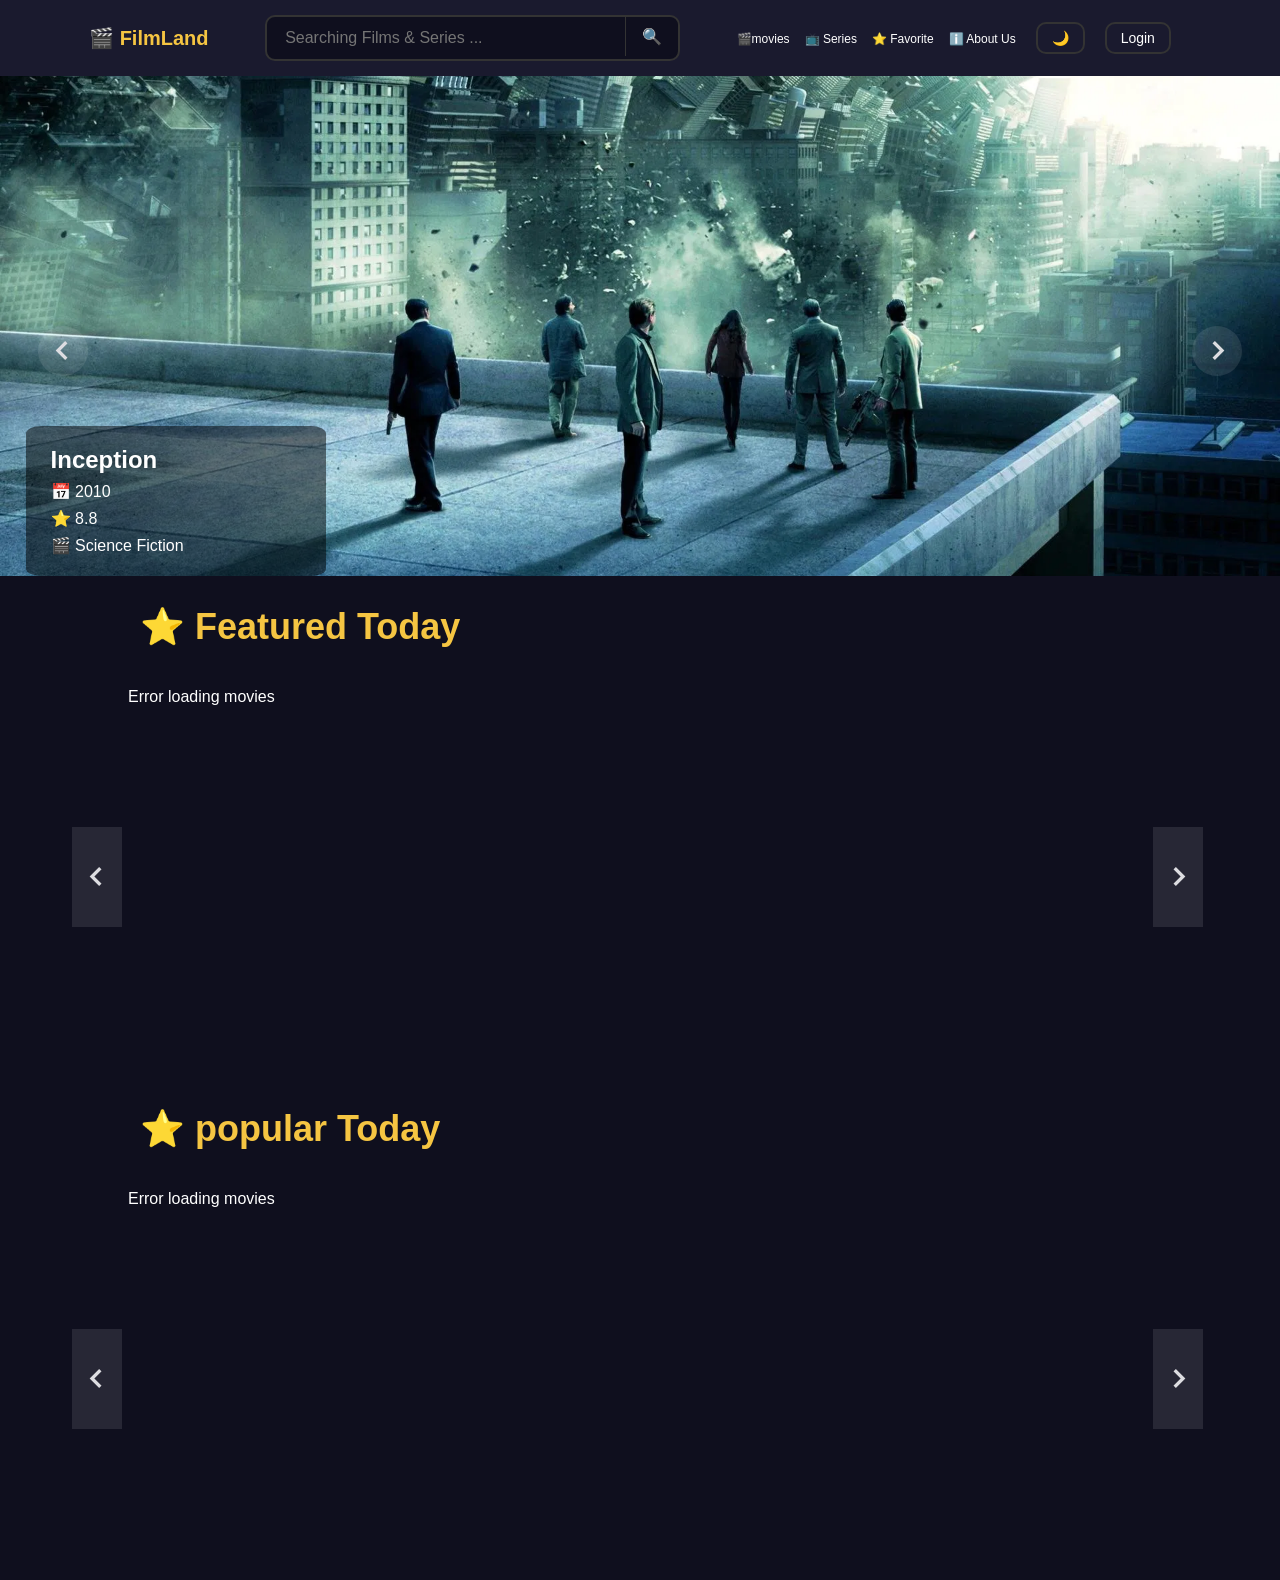
<file: index.html>
<!doctype html>
<html lang="en">
  <head>
    <meta charset="UTF-8" />
    <meta name="viewport" content="width=device-width, initial-scale=1.0" />
    <link
      href="https://unpkg.com/boxicons@2.1.4/css/boxicons.min.css"
      rel="stylesheet"
    />
    <link rel="stylesheet" href="css/style.css" />
    <title>🎬FilmLand</title>
  </head>
  <body>
    <!--  -->
    <header class="header">
      <div class="header-inner">
        <div class="header-actions">
          <button class="hamburger" title="Menu">☰ Menu</button>

          <!-- منوی همبرگری -->

          <nav class="Ham-menu">

            <a href="index.html" class="Ham-link">🏠 Home</a>
            <a href="#" class="Ham-link film">🎬 Films</a>
            <div class="film-menu">
                <h5>🎬 Films</h5>
              <ul class="film-list">
                <li>📅 Release calendar</li>
                <li>🏆 Top 250 movies</li>
                <li>🔥 Most popular movies</li>
                <li>🔍 Browse movies</li>
                <li>💰 Top box office</li>
                <li>🎟️ Showtimes & tickets</li>
                <li>📰 movies news</li>
                <li>🎬 India movies spotlight</li>
              </ul>
            </div>
            <a href="#" class="Ham-link Series" >📺 Series</a>
            <div class="Series-menu">
                <h5>📺 Series</h5>
              <ul class="Series-list">
                <li>📰 What's on tv & streaming</li>
                <li>🏆 Top 250 TV shows</li>
                <li>🔥 Most popular TV shows</li>
                <li>🔍 Browse TV shows</li>
                <li>📰 Tv news</li>
              </ul>
            </div>
            <a href="#" class="Ham-link">⭐ Favorite</a>
            <a href="#" class="Ham-link">ℹ️ About Us</a>
          </nav>
          <a href="index.html" class="logo">🎬 FilmLand</a>
        </div>

        <!-- جستجو -->
        <form class="search-form">
          <input
            type="text"
            class="search-input"
            placeholder="Searching Films & Series ..."
          />
          <button type="submit" class="search-btn">🔍</button>
        </form>
        <!--  -->
        <ul class="menu">
          <li class="list-menu movies">
            <a href="#" class="menu-link">🎬movies</a>
            <div class="movies-menu">
              <ul class="movies-list">
                <li>📅 Release calendar</li>
                <li>🏆 Top 250 movies</li>
                <li>🔥 Most popular movies</li>
                <li>🔍 Browse movies</li>
                <li>💰 Top box office</li>
                <li>🎟️ Showtimes & tickets</li>
                <li>📰 movies news</li>
                <li>🎬 India movies spotlight</li>
              </ul>
            </div>
          </li>

          <li class="list-menu movies">
            <a href="#" class="menu-link">📺 Series</a>
            <div class="movies-menu">
              <ul class="movies-list">
                <li>📰 What's on tv & streaming</li>
                <li>🏆 Top 250 TV shows</li>
                <li>🔥 Most popular TV shows</li>
                <li>🔍 Browse TV shows</li>
                <li>📰 Tv news</li>
              </ul>
            </div>
          </li>
          <li class="list-menu">
            <a href="#" class="menu-link">⭐ Favorite</a>
          </li>
          <li class="list-menu">
            <a href="#" class="menu-link">ℹ️ About Us</a>
          </li>
        </ul>
        <button class="theme-btn" title="Dark/Light Mode">🌙</button>
        <button class="login-btn">Login</button>
        <p class="user-name"></p>
      </div>
    </header>
    <main>
      <!-- Slide -->
      <section class="section-Slide activeSection">
        <i class="bx bx-chevron-left SlideBx leftSlide"></i>

        <div class="slide show">
          <img
            src="assets/media/photo/inception.jpg"
            alt="Inception"
            class="slideImg"
          />
          <div class="Film-Info">
            <h2>Inception</h2>
            <span>📅 2010</span>
            <span>⭐ 8.8</span>
            <span>🎬 Science Fiction</span>
          </div>
        </div>
        <div class="slide">
          <img
            src="assets/media/photo/TheDarkKnight.ipg.webp"
            alt="Dark Night"
            class="slideImg"
          />
          <div class="Film-Info">
            <h2>The Dark Knight</h2>
            <span>📅 2008</span>
            <span>⭐ 9.0</span>
            <span>🎬 Action</span>
          </div>
        </div>
        <div class="slide">
          <img
            src="assets/media/photo/Interstellar.jpg"
            alt="Interstellar"
            class="slideImg"
          />
          <div class="Film-Info">
            <h2>Interstellar</h2>
            <span>📅 2014</span>
            <span>⭐ 8.6</span>
            <span>🎬 Science Fiction</span>
          </div>
        </div>

        <i class="bx bx-chevron-right SlideBx rightSlide"></i>
      </section>
      <!-- featured -->
      <section class="featured-section activeSection">
        <h2 class="section-title">⭐ Featured Today</h2>
        <i class="bx bx-chevron-left featuredbx leftBtn"></i>
        <i class="bx bx-chevron-right featuredbx rightBtn"></i>
        <div class="featured-Scroll">
          <div class="featured-Cards"></div>
        </div>
      </section>
      <!-- popular -->
      <section class="popular-section activeSection">
        <h2 class="section-title">⭐ popular Today</h2>
        <i class="bx bx-chevron-left popularbx leftBtn"></i>
        <i class="bx bx-chevron-right popularbx rightBtn"></i>
        <div class="popular-Scroll">
          <div class="popular-Cards"></div>
        </div>
      </section>
      <!-- search -->
      <section class="search-section">
        <h2 class="section-title Title"></h2>

        <div class="Search-content"></div>
      </section>

      <!-- popUp -->
      <section class="popUp-section">
        <div class="popUp-content">
          <h2 class="title-popUp"></h2>
          <div class="text-content">
            <p class="text-popUp"></p>
            <p class="text2-popUp"></p>
          </div>
          <i class="bx bx-x close-popUp"></i>
          <button class="signin-popUp"></button>
          <button class="continue-popUp"></button>
        </div>
      </section>
    </main>
    <script src="js/script.js"></script>
  </body>
</html>
</file>
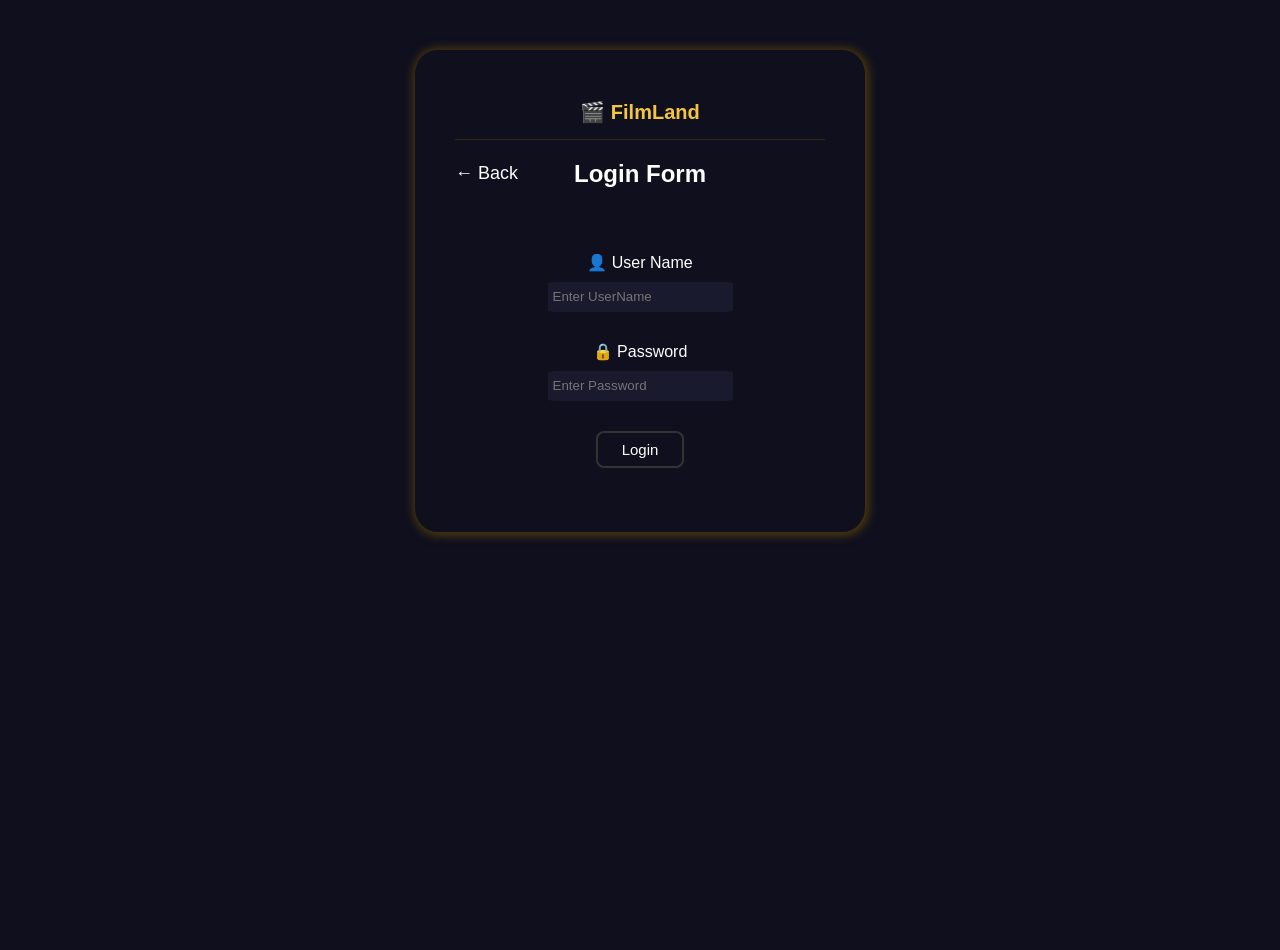
<file: login.html>
<!doctype html>
<html lang="en">
  <head>
    <meta charset="UTF-8" />
    <meta name="viewport" content="width=device-width, initial-scale=1.0" />
    <link rel="stylesheet" href="css/style.css" />
    <title>Login</title>
  </head>
  <body>
    <section class="login-section">
      <form class="form-login">
        <div class="logo-style">
          <p class="logo">🎬 FilmLand</p>
        </div>
        <div class="header-login">
          <a href="index.html" class="back-a">← Back</a>
          <h2 class="h-login">Login Form</h2>
        </div>
        <div class="form-style">
          <label for="user">👤 User Name</label>
          <input
            type="text"
            id="user"
            class="user-login input"
            placeholder="Enter UserName"
            autocomplete="off"
          />
          <label for="pass">🔒 Password</label>
          <input
            type="password"
            id="pass"
            class="pass-login input"
            placeholder="Enter Password"
            autocomplete="off"

          />
          <button class="loginPage-btn">Login</button>
        </div>
      </form>
      <div class="error">
      </div>
    </section>

    <script src="js/login.js"></script>
  </body>
</html>
</file>
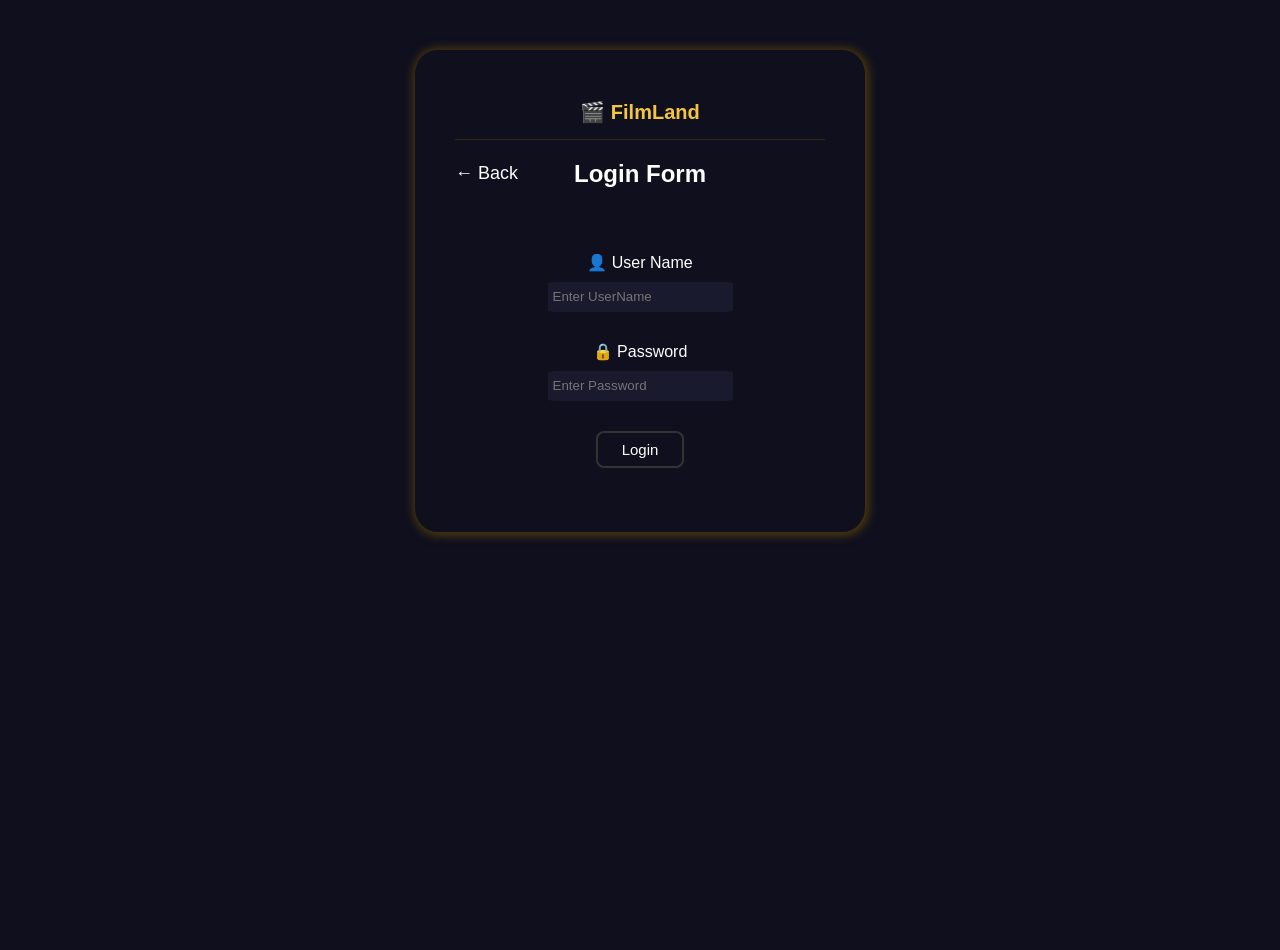
<file: pages/login.html>
<!doctype html>
<html lang="en">
  <head>
    <meta charset="UTF-8" />
    <meta name="viewport" content="width=device-width, initial-scale=1.0" />
    <link rel="icon" href="assets/media/photo/user.svg" />

    <link rel="stylesheet" href="../css/style.css" />
    <title>Login</title>
  </head>
  <body>
    <section class="login-section">
      <form class="form-login">
        <div class="logo-style">
          <p class="logo">🎬 FilmLand</p>
        </div>
        <div class="header-login">
          <a href="../index.html" class="back-a">← Back</a>
          <h2 class="h-login">Login Form</h2>
        </div>
        <div class="form-style">
          <label for="user">👤 User Name</label>
          <input
            type="text"
            id="user"
            class="user-login input"
            placeholder="Enter UserName"
            autocomplete="off"
          />
          <label for="pass">🔒 Password</label>
          <input
            type="password"
            id="pass"
            class="pass-login input"
            placeholder="Enter Password"
            autocomplete="off"

          />
          <button class="loginPage-btn">Login</button>
        </div>
      </form>
      <div class="error">
      </div>
    </section>

    <script src="../js/login.js"></script>
  </body>
</html>
</file>
<file: css/style.css>
* {
  margin: 0;
  padding: 0;
  box-sizing: border-box;
  text-decoration: none;
  list-style: none;
}
/******************* light mode *********************/
.light-mode {
  background: #f5f5f5;
  color: #1a1a2e;
}
.light-mode .header {
  background: #ffffff;
  box-shadow: 0 2px 15px rgba(0, 0, 0, 0.1);
}
.light-mode .logo {
  color: rgb(229, 179, 46);
}
.light-mode .search-input,
.light-mode .search-btn {
  background: #f5f5f5;
  border-color: #ddd;
  color: #1a1a2e;
}
.light-mode .theme-btn,
.light-mode .login-btn,
.light-mode .hamburger {
  color: #1a1a2e;
  border-color: #ddd;
}
.light-mode .menu-link {
  color: #1a1a2e;
}
.light-mode .leftBtn,
.light-mode .rightBtn {
  background: #f5f5f5;
  box-shadow: 0 2px 5px rgba(0, 0, 0, 0.7);
  color: black;
}
.light-mode .featured-section > h2,
.light-mode .popular-section > h2 {
  color: #050505;
}
.light-mode .login-section {
  background: #ffffff;
  box-shadow: 0 2px 15px rgba(0, 0, 0, 0.2);
  border: 1px solid #ddd;
}
.light-mode .back-a {
  color: rgb(0, 0, 0);
}
.light-mode .back-a:hover {
  color: rgba(229, 179, 46, 0.7);
}
.light-mode .user-login,
.light-mode .pass-login {
  background: #f5f5f5;
}
.light-mode .loginPage-btn {
  color: rgb(0, 0, 0);
}
.light-mode .loginPage-btn:hover {
  border: 2px solid #333;
  color: #f5c542;
  border-color: #f5c542;
}
.light-mode .user-name {
  color: rgb(0, 0, 0);
}

.light-mode .user-login,
.light-mode .pass-login {
  color: #1a1a2e;
}
.light-mode .movies-list {
  color: #1a1a2e;
  background-color: #f5f5f5;
  box-shadow: 0 10px 30px rgba(0, 0, 0, 0.5);
  border: 1px solid #333;
}

/****************start**************/
body {
  font-family: "Segoe UI", Tahoma, Arial, sans-serif;
  background: #0f0f1e;
  color: white;
  min-height: 100vh;

  height: auto;
}
.activeSection {
  display: block !important;
  visibility: visible !important;
}

/* ******** نوار ابزار ******** */
.header {
  background: #1a1a2e;
  top: 0;
  z-index: 1000;
}

.header-inner {
  display: flex;
  align-items: center;
  justify-content: center;
  gap: 20px;
  padding: 15px 30px;
  width: 100%;
  margin: 0 auto;
}

/* ********لوگو *********/
.logo {
  color: #f5c542;
  font-size: 22px;
  font-weight: bold;
}

.logo:hover {
  opacity: 0.8;
}

/* ********فرم جستجو *********/
.search-form {
  width: 45%;
  display: flex;
  align-items: center;
  justify-content: center;
  gap: 8px;
  position: relative;
}

.search-input {
  width: 85%;
  padding: 12px 18px;
  border: 2px solid #333;
  border-radius: 10px;
  background: #0f0f1e;
  color: white;
  transition: 0.3s;
  font-size: 16px;
}

.search-btn {
  padding: 10px 16px;
  background: #0f0f1e;
  color: #0f0f1e;
  border: none;
  border-top-right-radius: 10px;
  border-bottom-right-radius: 10px;
  font-size: 16px;
  cursor: pointer;
  transition: 0.5s;
  position: absolute;
  top: 5%;
  right: 8%;
  border-left: 1px solid #333;
}

.search-btn:hover {
  border-left: 1px solid gray;
  transform: scaleX(1.1);
}

.theme-btn,
.login-btn,
.hamburger {
  padding: 6px 14px;
  background: transparent;
  color: white;
  border: 2px solid #333;
  border-radius: 10px;
  font-size: 14px;
  cursor: pointer;
  transition: all 0.5s;
}

.theme-btn:hover,
.login-btn:hover,
.hamburger:hover {
  border-color: #f5c542;
  color: #f5c542;
}
.user-name {
  color: white;
  font-size: 14px;
}
.hamburger {
  font-size: 20px;
  display: none;
}
.header-actions {
  position: relative;
}
.menu {
  display: flex;
  justify-content: center;
  align-items: center;
  gap: 15px;
  color: white;
  transition: 0.5s;
}
.menu-link {
  color: white;
  font-size: 14px;
  padding-bottom: 8px;
  transition: all 0.3s;
  position: relative;
}
.menu-link::after {
  content: "";
  position: absolute;
  bottom: 0;
  left: 0;
  width: 0;
  height: 2px;
  background: #f5c542;
  transition: all 0.5s;
}
.menu-link:hover::after {
  width: 100%;
}
.menu-link:hover {
  color: #f5c542;
}
.movies-menu {
  opacity: 0;
  visibility: hidden;
  transition: 0.1s;
}
.movies-list {
  padding: 10px 0 5px 15px;
  margin-top: 10px;
  position: absolute;
  top: 100%;
  left: 0;
  display: flex;
  flex-direction: column;
  align-items: flex-start;
  justify-content: space-evenly;
  width: 260px;
  height: 280px;
  z-index: 1000;
  border-radius: 10px;
  color: #ccc;
  cursor: pointer;
  background-color: #1a1a2e;
  box-shadow: 0 10px 30px rgba(0, 0, 0, 0.5);
  border: 1px solid #333;
}
.movies-list > li {
  transition: all 0.6s;
  border-bottom: 1px solid transparent;
}
.movies-list > li:hover {
  border-bottom: 1px solid #f5c542;
  text-decoration: none;
}
.movies {
  position: relative;
  transition: all 0.5s;
}
.movies:hover .movies-menu {
  opacity: 1;
  visibility: visible;
}
/* ******** منوی همبرگری ******** */
.Ham-menu {
  margin-top: 3px;
  display: flex;
  flex-direction: column;
  align-items: flex-start;
  justify-content: space-around;
  gap: 25px;
  background-color: #1a1a2e;
  box-shadow: 5px 5px 10px rgba(0, 0, 0, 0.5);
  border-top: 1px solid #333;
  padding: 8px 0px;
  position: absolute;
  z-index: 1000;
  left: 0;
  top: 100%;
  border-radius: 10px;
  opacity: 0;
  visibility: hidden;
  transition: all 0.5s;
}
.Ham-menu > a {
  padding: 5px 20px;
}
.film-menu {
  opacity: 0;
  visibility: hidden;
  position: absolute;
  top: 0;
  left: 100%;
  transition: 0.1s;
  background-color: #1a1a2e;
  box-shadow: 5px 5px 5px rgba(0, 0, 0, 0.5);
  border-radius: 10px;
  border-top: 1px solid #333;
}
.film-list {
  padding: 0 0 5px 15px;
  margin-top: 10px;
  display: flex;
  flex-direction: column;
  align-items: flex-start;
  justify-content: space-evenly;
  width: 260px;
  min-height: 310px;
  z-index: 1000;
  color: #ccc;
}
.film-list > li {
  transition: all 0.6s;
  border-bottom: 1px solid transparent;
  cursor: pointer;
  padding: 8px;
}
.film-list > li:hover {
  border-bottom: 1px solid #f5c542;
  text-decoration: none;
}
.film-menu > h5 {
  display: flex;
  align-items: center;
  justify-content: center;
  color: #ccc;
  padding-top: 10px;
}

.Series-menu {
  opacity: 0;
  visibility: hidden;
  position: absolute;
  top: 0;
  left: 100%;
  transition: 0.1s;
  background-color: #1a1a2e;
  box-shadow: 5px 5px 5px rgba(0, 0, 0, 0.5);
  border-radius: 10px;
  border-top: 1px solid #333;
}
.Series-list {
  padding: 0 0 5px 15px;
  margin-top: 10px;
  display: flex;
  flex-direction: column;
  align-items: flex-start;
  justify-content: space-evenly;
  width: 260px;
  min-height: 310px;
  z-index: 1000;
  color: #ccc;
}
.Series-list > li {
  transition: all 0.6s;
  border-bottom: 1px solid transparent;
  cursor: pointer;
  padding: 8px;
}
.Series-list > li:hover {
  border-bottom: 1px solid #f5c542;
  text-decoration: none;
}
.Series-menu > h5 {
  display: flex;
  align-items: center;
  justify-content: center;
  padding-top: 10px;
  color: #ccc;
}
.film,
.series {
  position: relative;
  transition: 0.8s;
}

.show-menu {
  opacity: 1;
  visibility: visible;
}

.active {
  opacity: 1;
  visibility: visible;
}

.Ham-link {
  color: white;
  text-decoration: none;
  border-radius: 8px;
  transition: 0.3s;
  font-size: 16px;
}

.Ham-link:hover {
  background: #f5c542;
  color: #0f0f1e;
}
.active-link {
  background: #f5c542;
  color: #0f0f1e;
}

/* ******** اسلایدر ******** */
.section-Slide {
  position: relative;
  width: 100%;
  height: 500px;
  overflow: hidden;
  margin: 0 auto;
  display: none;
  visibility: hidden;
}
.slide {
  width: 100%;
  height: 100%;
  overflow: hidden;
  position: relative;
  display: none;
}
.Film-Info {
  position: absolute;
  bottom: 0;
  left: 2%;
  right: 0;
  padding: 20px 25px;
  width: 300px;
  height: 150px;
  background: rgba(0, 0, 0, 0.5);
  border-radius: 5%;
  color: white;
  display: flex;
  flex-direction: column;
  gap: 8px;
}
.slideImg {
  width: 100%;
  height: 100%;
  background: #0f0f1e;
  object-fit: cover;
}

/* ******** دکمه چپ و راست اسلایدر ******** */

.SlideBx {
  position: absolute;
  top: 50%;
  width: 50px;
  height: 50px;
  display: flex;
  align-items: center;
  justify-content: center;
  cursor: pointer;
  color: #dddde1;
  font-size: 40px;
  border-radius: 50%;
  background: rgba(255, 255, 255, 0.1);
  transition: all 0.5s;
  z-index: 10;
}

.rightSlide {
  right: 3%;
}
.leftSlide {
  left: 3%;
}
.SlideBx:hover {
  transform: scale(1.1);
  background: #f5c542;
  color: #0f0f1e;
}

/* ********featured Cards ******** */
.featured-section {
  width: 100%;
  position: relative;
  display: none;
  visibility: hidden;
}
.section-title {
  font-size: 36px;
  padding: 30px 0 30px 140px;
  color: #f5c542;
}
.featured-Cards {
  display: grid;
  grid-template-columns: repeat(5, 1fr);
  height: 400px;
  width: 80%;
  margin: 0 auto;
  gap: 10px;
  overflow: hidden;
  padding: 10px 0;
}
.card {
  width: 100%;
  height: 100%;
  overflow: hidden;
  border-radius: 10px;
  display: none;
  border: 1px solid gray;
  transition: all 0.5s;
}
.card:hover {
  transform: scale(1.01);
}

.card > img {
  height: 70%;
  width: 100%;
  object-fit: contain;
  padding-top: 5px;
}
.featured-Scroll {
  height: 100%;
}
.featuredbx {
  position: absolute;
  top: 50%;
  width: 50px;
  height: 100px;
  display: flex;
  align-items: center;
  justify-content: center;
  cursor: pointer;
  color: #dddde1;
  font-size: 40px;
  background: rgba(255, 255, 255, 0.1);
  transition: all 0.5s;
  z-index: 10;
}

.rightBtn {
  right: 6.5%;
}
.leftBtn {
  right: 90.5%;
}
.featuredbx:hover {
  transform: scale(1.1);
  background: #f5c542;
  color: #0f0f1e;
}
.card-info {
  display: flex;
  flex-direction: column;
  justify-content: space-between;
  gap: 10px;
  padding: 15px 5px;
  height: 30%;
  margin-bottom: 0 !important;
}
.card-info > h3 {
  display: flex;
  flex-wrap: wrap;
}
.card-info > p {
  margin-bottom: 0 !important;
}

/* ********popular Cards ******** */

.popular-section {
  width: 100%;
  position: relative;
  display: none;
  visibility: hidden;
}
.section-title {
  font-size: 36px;
  padding: 30px 0 30px 140px;
  color: #f5c542;
}
.popular-Cards {
  display: grid;
  grid-template-columns: repeat(5, 1fr);

  height: 400px;
  width: 80%;
  margin: 0 auto;
  gap: 10px;
  overflow: hidden;
  padding: 10px 0;
}
.card {
  width: 100%;
  height: 100%;
  overflow: hidden;
  border-radius: 10px;
  display: none;
  border: 1px solid gray;
  transition: all 0.5s;
}
.card:hover {
  transform: scale(1.01);
}
.show {
  display: block;
}
.card > img {
  height: 70%;
  width: 100%;
  object-fit: contain;
  padding-top: 5px;
}
.popular-Scroll {
  height: 100%;
}
.popularbx {
  position: absolute;
  top: 50%;
  width: 50px;
  height: 100px;
  display: flex;
  align-items: center;
  justify-content: center;
  cursor: pointer;
  color: #dddde1;
  font-size: 40px;
  background: rgba(255, 255, 255, 0.1);
  transition: all 0.5s;
  z-index: 10;
}

.rightBtn {
  right: 6.5%;
}
.leftBtn {
  right: 90.5%;
}
.popularbx:hover {
  transform: scale(1.1);
  background: #f5c542;
  color: #0f0f1e;
}

/* ********search ******** */

.search-section {
  width: 60%;
  margin: 40px auto;
  padding: 0 20px;
  display: none;
  visibility: hidden;
}

.Search-content {
  display: flex;
  flex-direction: column;
  gap: 15px;
  padding-top: 15px;
}

/* card search  */
.search-card {
  display: flex;
  align-items: center;
  gap: 20px;
  padding: 15px;
  background: #1a1a2e;
  border-radius: 10px;
  border: 1px solid gray;
  cursor: pointer;
  transition: all 0.3s;
}

.search-card:hover {
  background: #16213e;
  border-color: #f5c542;
  transform: translateX(-5px);
}

/* pic */
.search-card > img {
  width: 110px;
  height: 110px;
  object-fit: cover;
  border-radius: 6px;
  background: #0f0f1e;
  flex-shrink: 0;
}

/* info */

.search-info {
  flex: 1;
  display: flex;
  flex-direction: column;
  gap: 8px;
}

.search-info h2 {
  color: white;
  font-size: 20px;
  font-weight: 600;
  margin: 0;
  transition: all 0.5s;
}

.search-card:hover .search-info h2 {
  font-size: 22px;
  color: #f5c542;
}

.search-info p {
  color: #ededed;
  font-size: 16px;
  margin: 0;
}

/* **************** Login * ****************/
.login-section {
  width: 450px;
  height: auto;
  margin: 0 auto;
  display: flex;
  flex-direction: column;
  justify-content: flex-start;
  padding: 50px 40px;
  align-items: center;
  margin-top: 50px;
  box-shadow: 1px 1px 10px 3px rgb(75, 57, 12);
  border-radius: 5%;
}
.login-section > form {
  width: 100%;
  display: flex;
  flex-direction: column;
  justify-content: center;
  align-items: center;
  /* gap: 20px; */
}

.logo-style {
  border-bottom: 1px solid rgba(68, 53, 13, 0.648);
}

.h-login {
  padding-bottom: 50px;
  padding-top: 20px;
}
.login-section > form > div {
  width: 100%;
  display: flex;
  justify-content: center;
  align-items: center;
  padding-bottom: 4%;
  position: relative;
}
.back-a {
  color: white;
  font-size: 18px;
  transition: all 0.5s;
  padding-bottom: 50px;
  padding-top: 20px;
  position: absolute;
  left: 0;
}

.form-style {
  display: flex;
  flex-direction: column;
  justify-content: center;
  align-items: center;
  gap: 10px;
}
.user-login {
  margin-bottom: 20px;
}
.pass-login {
  margin-bottom: 20px;
}
.loginPage-btn {
  padding: 8px 24px;
  background: transparent;
  color: white;
  border: 2px solid #333;
  border-radius: 8px;
  font-size: 15px;
  cursor: pointer;
  transition: all 0.5s;
}
.loginPage-btn:hover,
.back-a:hover {
  border-color: #f5c542;
  color: #f5c542;
}

.input {
  width: 50%;
  height: 30px;
  border-radius: 5%;
  padding-left: 5px;
  background: #1a1a2e;
  border: 2px solid #333;
  color: white;
  border: none;
}

/* **************** popUp * ****************/
.popUp-section {
  width: 100%;
  height: 100%;
  background: rgba(26, 26, 46, 0.5);
  position: fixed;
  left: 0;
  top: 0;
  z-index: 2000;
  opacity: 0;
  visibility: hidden;
}
.popUp-content {
  top: 20%;
  border: 2px solid #f5c542;
  margin: 0 auto;
  background: rgba(26, 26, 46, 1);
  box-shadow: 1px 1px 8px 1px rgb(245, 197, 66);
  border-radius: 5%;
  width: 360px;
  height: 360px;
  border-radius: 5%;
  color: white;
  display: flex;
  flex-direction: column;
  align-items: center;
  justify-content: center;
  position: relative;
}
.popUp-content > h2 {
  color: rgb(245, 197, 66);
  font-size: 24px;
}
.text-content {
  font-size: 17px;
  padding: 30px 5px 10px 5px;
  display: flex;
  flex-direction: column;
  align-items: center;
  justify-content: center;
  text-align: center;
  gap: 10px;
}
.popUp-content > button {
  background: #f5c542;
  color: #0f0f1e;
  padding: 5px 12px;
  border-radius: 8%;
  font-size: 12px;
  margin-top: 20px;
  font-weight: 700;
  box-shadow: 1px 1px 10px 2px black;
  cursor: pointer;
}
.close-popUp {
  position: absolute;
  left: 3%;
  top: 3%;
  background-color: red;
  display: flex;
  align-items: center;
  justify-content: center;
  align-content: center;
  border-radius: 10%;
  cursor: pointer;
  font-size: 25px;
}
.activePop {
  opacity: 1;
  visibility: visible;
}

/* Responsive */

@media (max-width: 1400px) {
  .menu-link {
    font-size: 12px;
  }
  .logo {
    font-size: 20px;
  }
  .search-form {
    width: 40%;
  }
  .rightBtn {
    right: 6%;
  }
}

@media (max-width: 1259px) {
  .hamburger {
    display: flex;
    font-size: 14px;
  }
  .header-actions {
    display: flex;
    align-items: center;
    justify-content: center;
    gap: 10px;
  }
  .menu {
    display: none;
  }
  .rightBtn {
    right: 5.5%;
  }
  .popularbx {
    width: 40px;
    height: 95px;
    font-size: 35px;
  }
  .featuredbx {
    width: 40px;
    height: 95px;
    font-size: 35px;
  }
  .card-info h3 {
    font-size: 14px;
  }

  .card-info p {
    font-size: 10px;
  }
}

@media (max-width: 952px) {
  .rightBtn {
    right: 4.5%;
  }
  .logo {
    font-size: 18px;
  }
  .search-form {
    width: 40%;
    gap: 0;
  }
  .search-input {
    font-size: 12px;
  }
  .search-btn {
    font-size: 12px;
  }

  .featured-Cards {
    grid-template-columns: repeat(3, 1fr);
  }
  .popular-Cards {
    grid-template-columns: repeat(3, 1fr);
  }
  .section-title {
    font-size: 30px;
    padding: 30px 0 30px 100px;
  }
  .card-info {
    gap: 5px;
    padding: 1px 10px;
  }
  .card-info > h3 {
    font-size: 12px;
  }
  .card-info > p {
    font-size: 12px;
    padding-bottom: 8px
  }
}
@media (max-width: 856px) {
  .header-inner {
    gap: 5px;
  }
  .rightBtn {
    right: 3.5%;
  }
    .card-info > p {
    display: none;
  }
}
@media (max-width: 768px) {
  .header-inner {
    gap: 1px;
  }
  .search-form {
    width: 35%;
    gap: 0;
  }
  .section-title {
    font-size: 25px;
    padding: 30px 0 30px 80px;
  }
  .login-section {
    width: 350px;
  }
  .back-a {
    font-size: 12px;
  }
}
@media (max-width: 678px) {
  .user-name {
    font-size: 14px;
    display: none;
  }
}
@media (max-width: 600px) {
  .section-title {
    font-size: 25px;
    padding: 30px 0 30px 80px;
  }
  .search-section {
    width: 95%;
    padding: 0 10px;
  }
  .featured-Cards {
    grid-template-columns: repeat(2, 1fr);
  }
  .popular-Cards {
    grid-template-columns: repeat(2, 1fr);
  }
  .rightBtn {
    right: 2.5%;
  }

  .search-card > img {
    width: 60px;
    height: 85px;
  }

  .search-info h2 {
    font-size: 15px;
  }

  .search-info p {
    font-size: 12px;
  }
  .logo {
    font-size: 15px;
  }
  .hamburger {
    font-size: 12px;
  }
}

@media (max-width: 450px) {
  .logo {
    display: none;
  }
  .search-btn {
    width: 10px;
  }
  .rightBtn {
    right: 3%;
    width: 20px;
  }
  .leftBtn {
    left: 3%;
    width: 20px;
  }
  .popUp-content{
    width: 300px;
    height: 300px;
  }
  .popUp-content > h2 {
    font-size: 20px;
}
.close-popUp {
      font-size: 15px;
}
.text-content {
    font-size: 14px;
}

}
@media (max-width: 391px) {

  .card{
    width: 100%;
    height: auto;
    display: flex;
    align-items: center;
    justify-content: space-between;
    padding: 10px;
    background: #1a1a2e;   
  }
   .card>img{
    width: 60%;
    height: 100%;
   }
   .card-info{
    flex: 1;
   }
   .card-info > h3{
    font-size: 10px;
   }
    .card-info > p{
    font-size: 10px;
    display: flex;
   }
   .rightBtn,
   .leftBtn{
    display: none;
   }
   .section-title{
    font-size: 16px;
    padding-bottom: 5px;
    padding-left: 14px;
   }
   .featured-Cards,
  .popular-Cards {
    grid-template-columns: repeat(1, 1fr); 
    height: auto;                  
    width: 90%;                    
    gap: 15px;                     
  }
}
</file>
